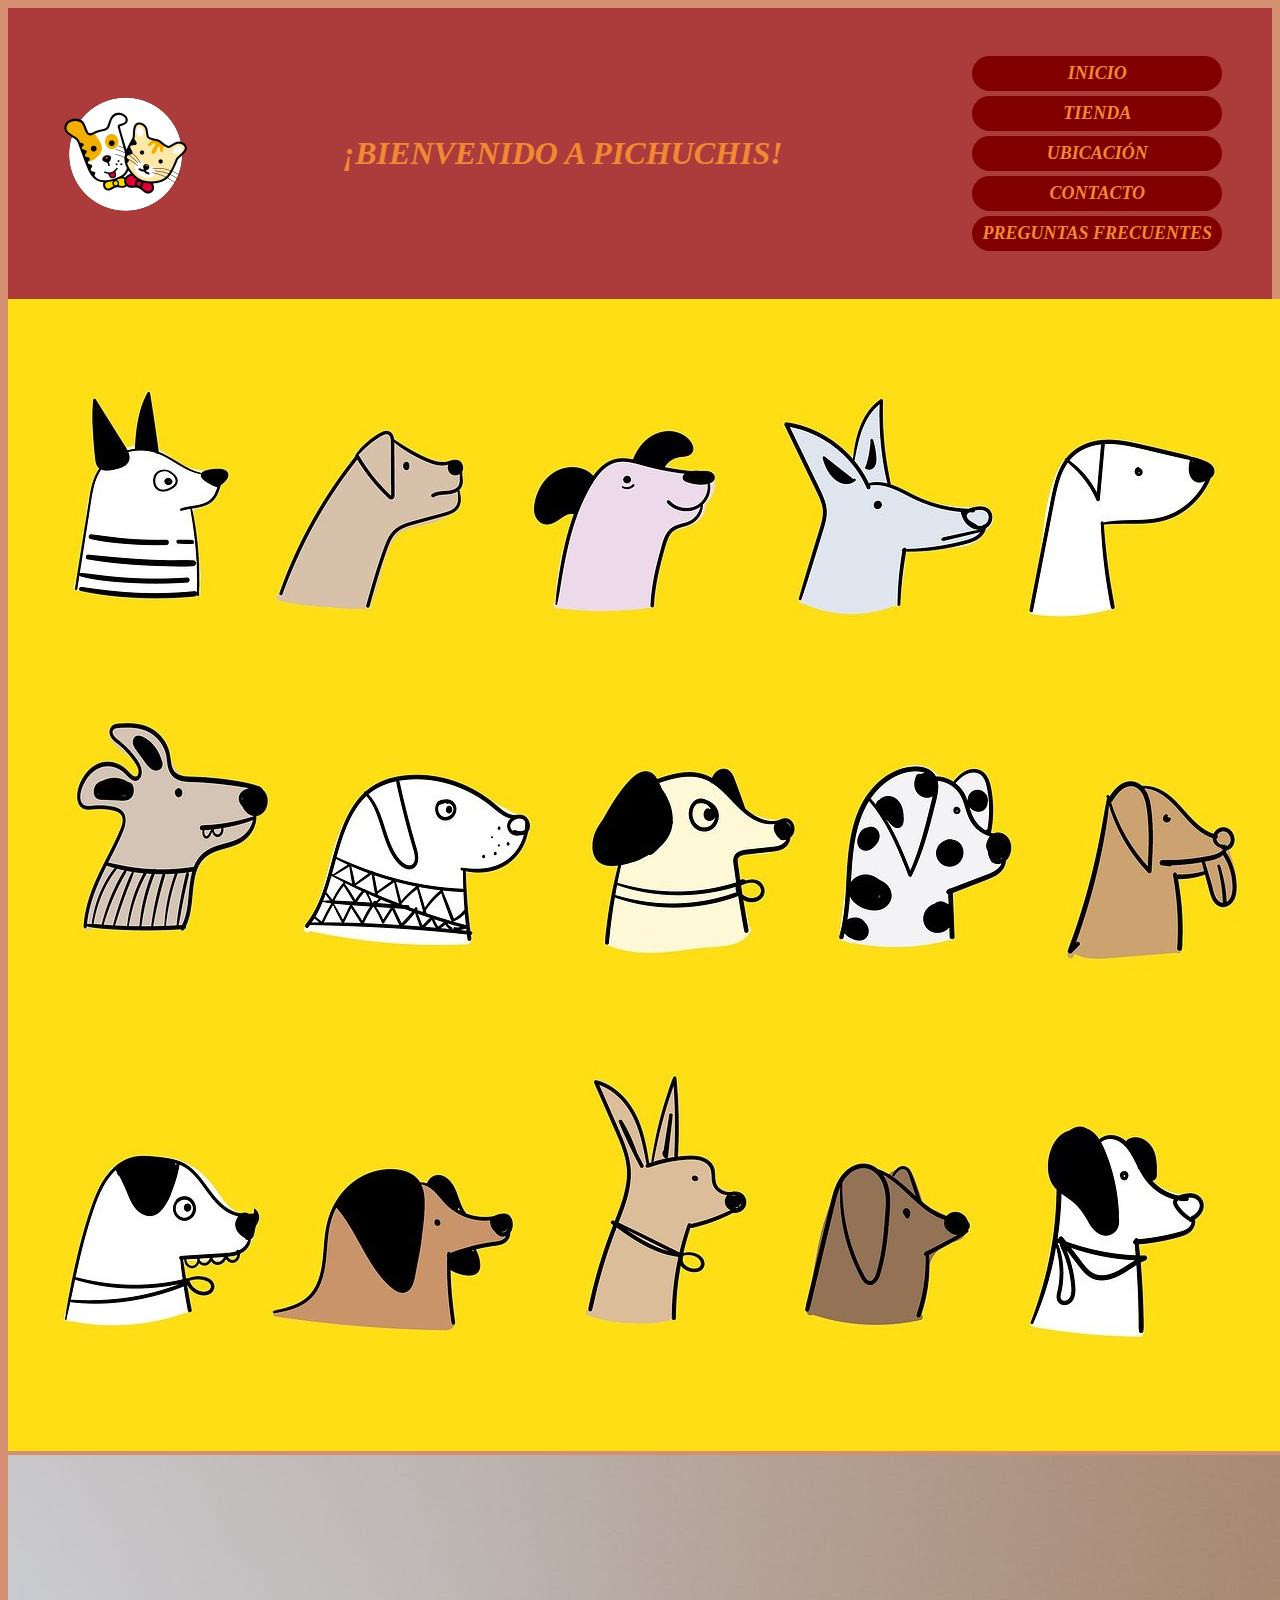
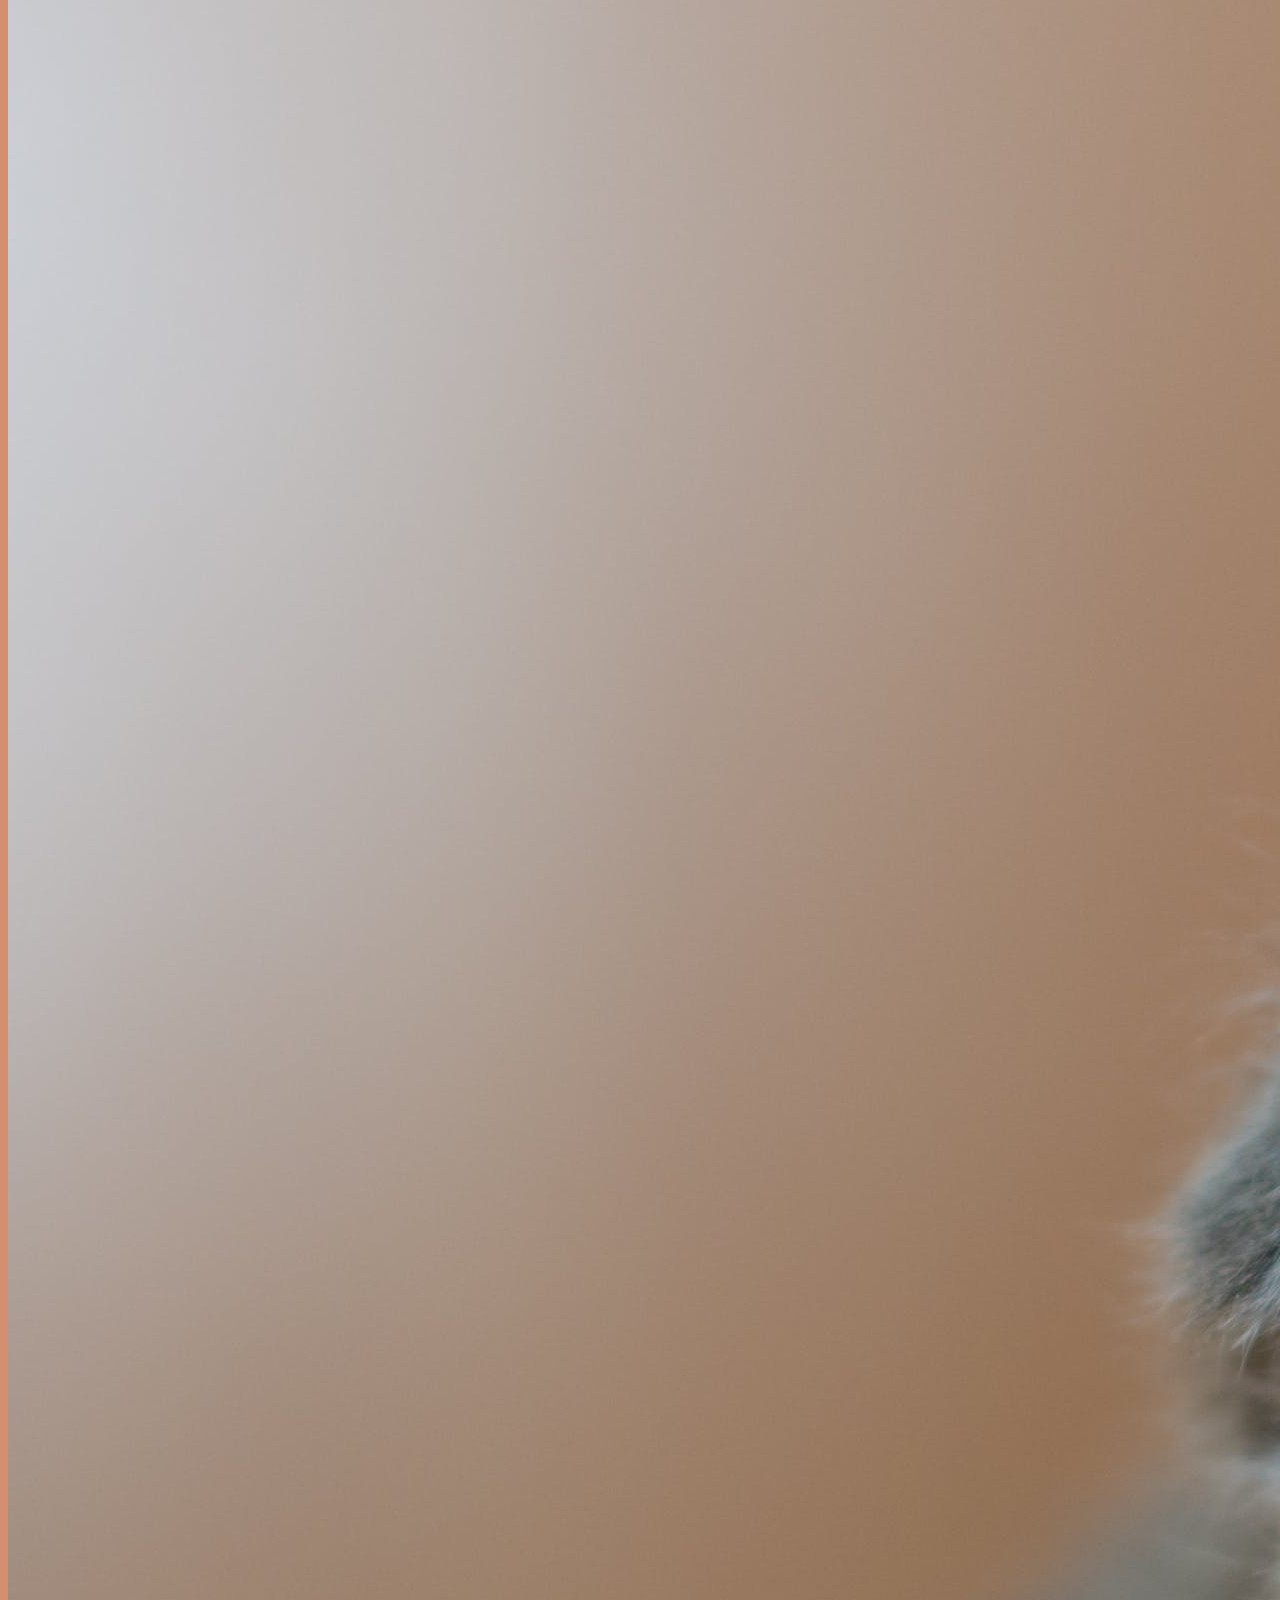
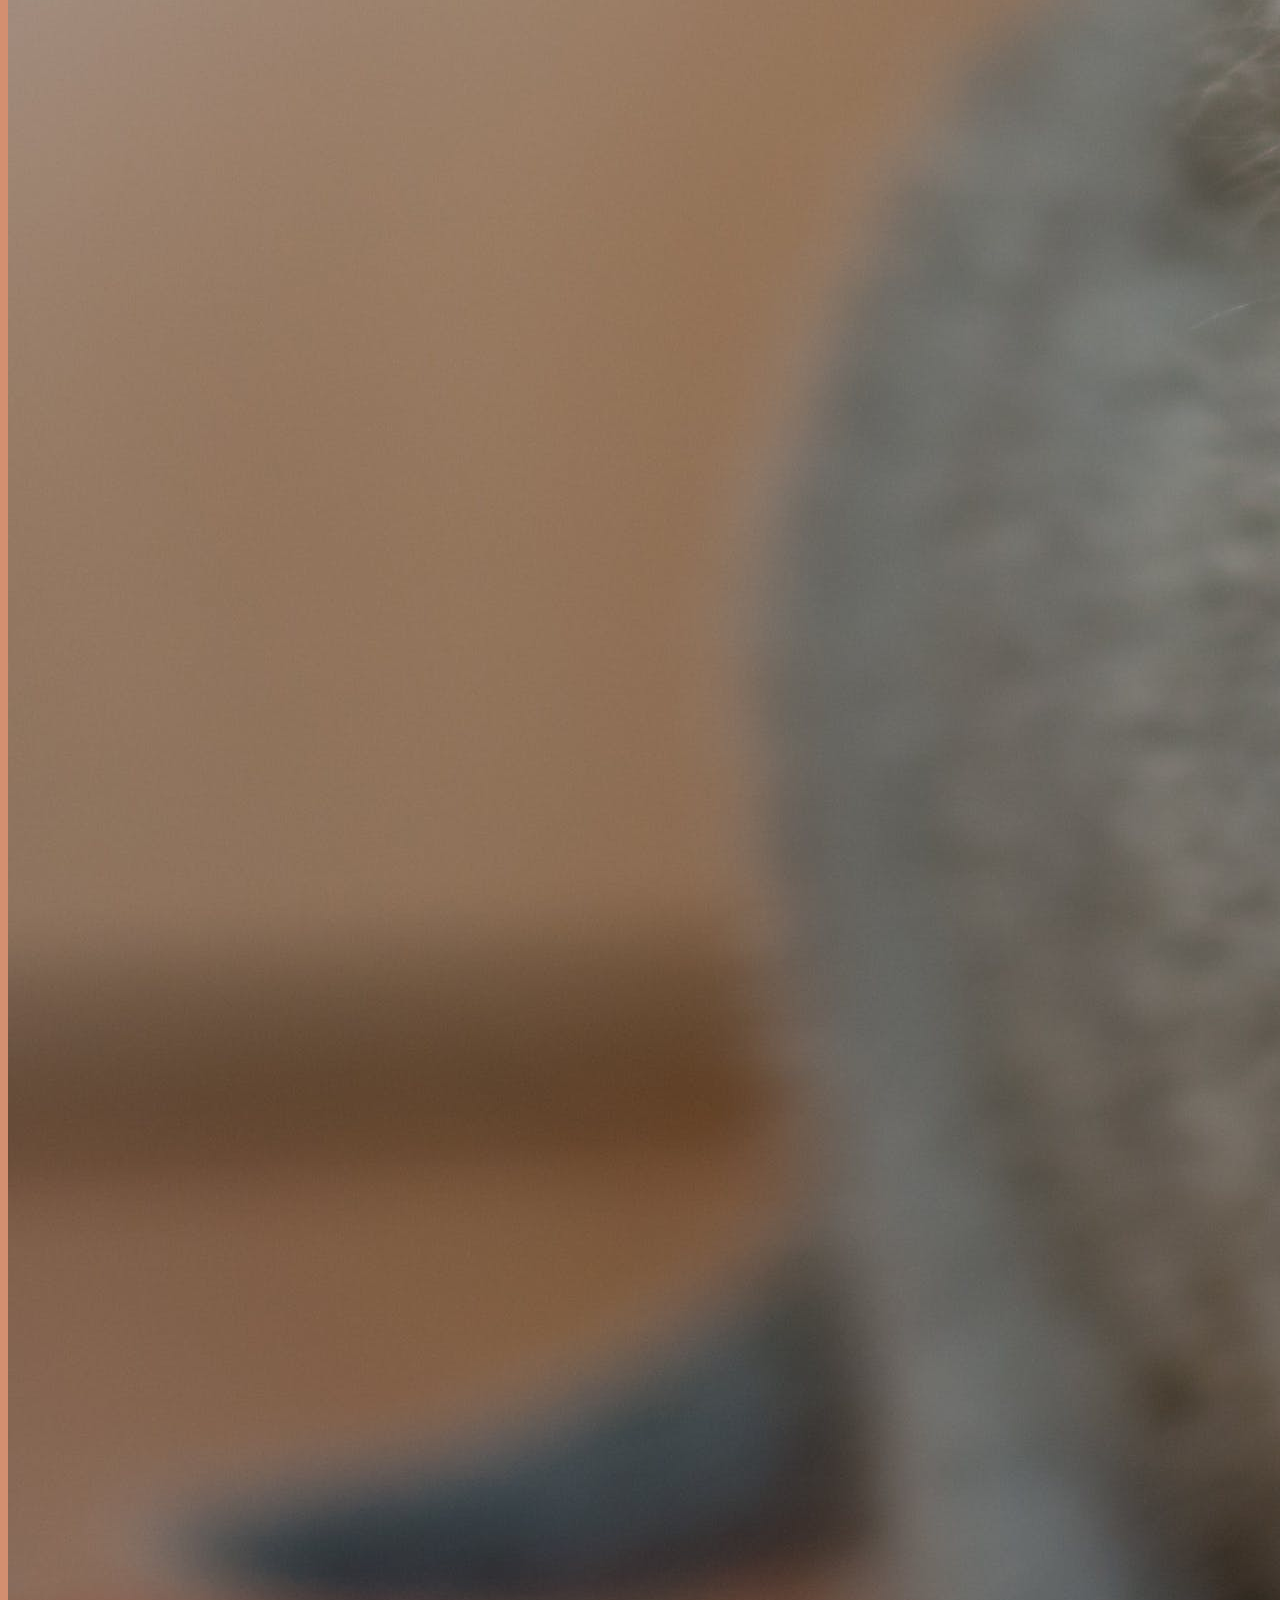
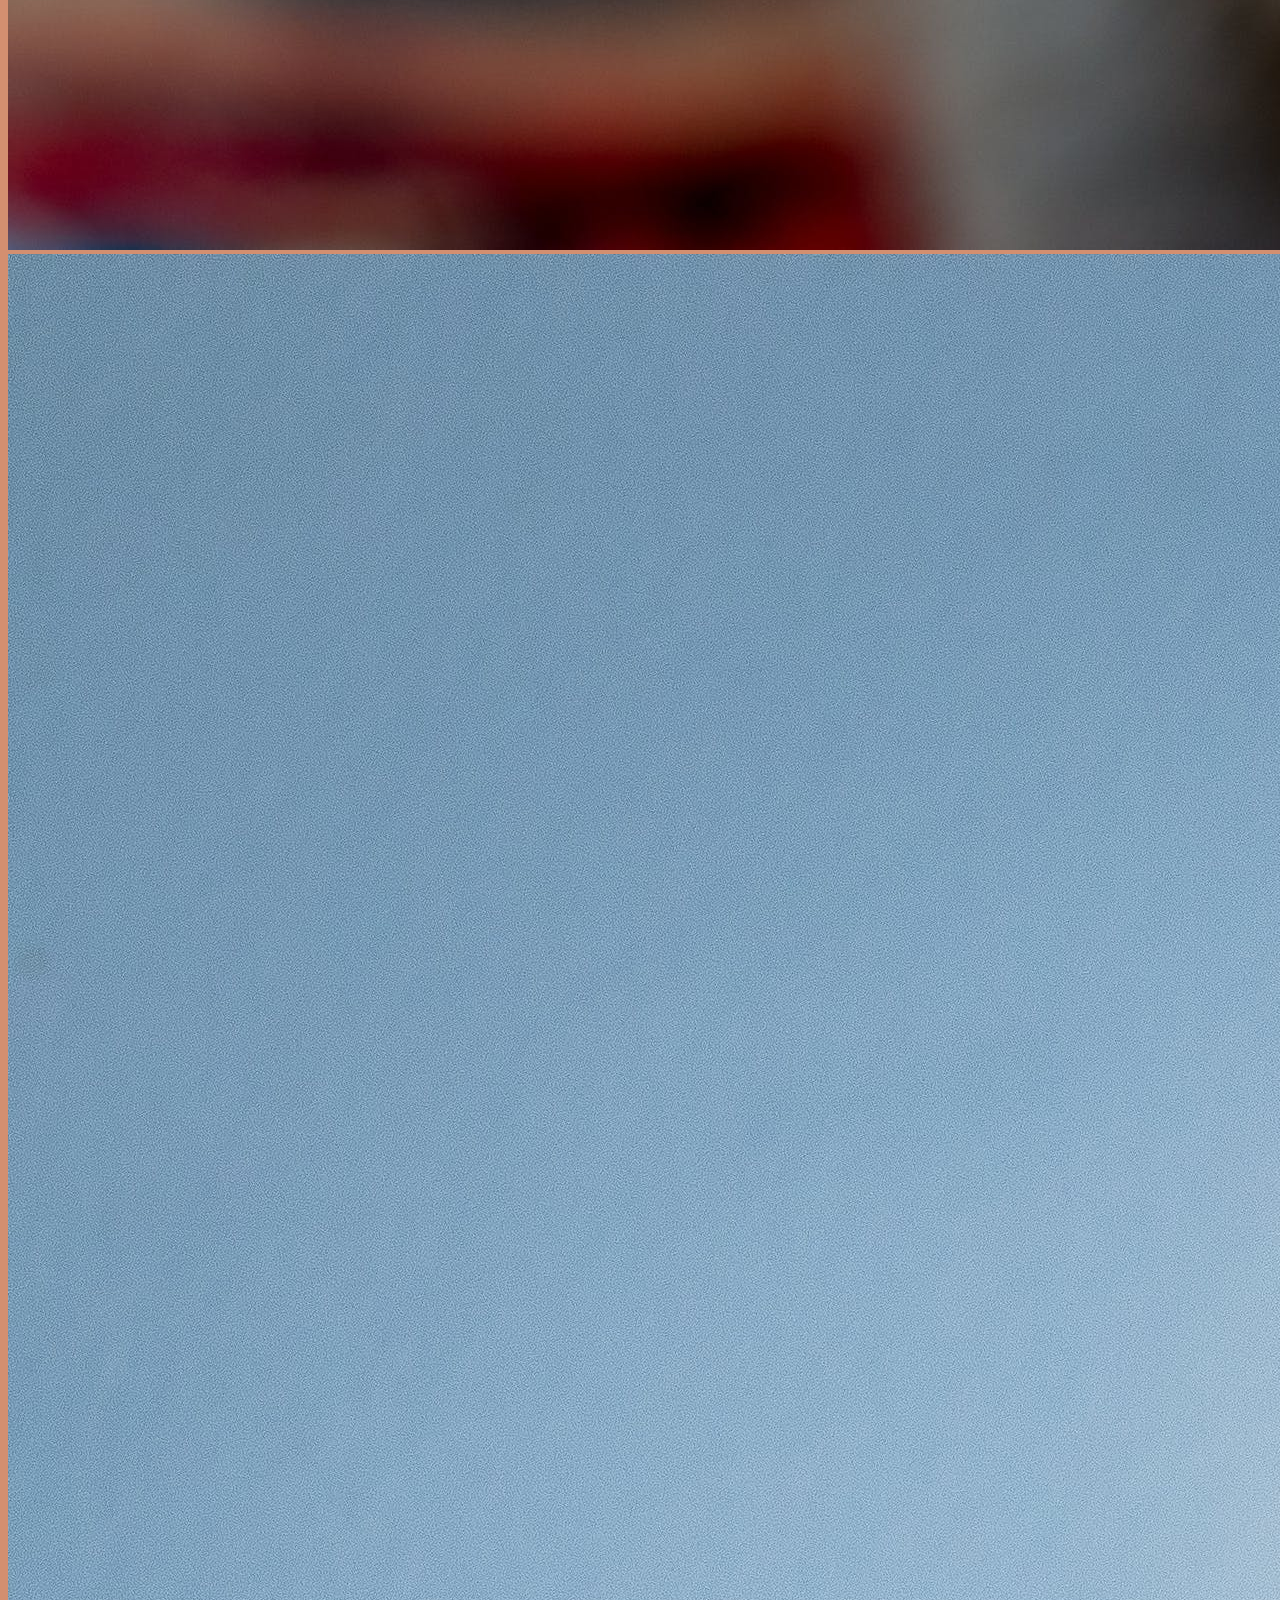
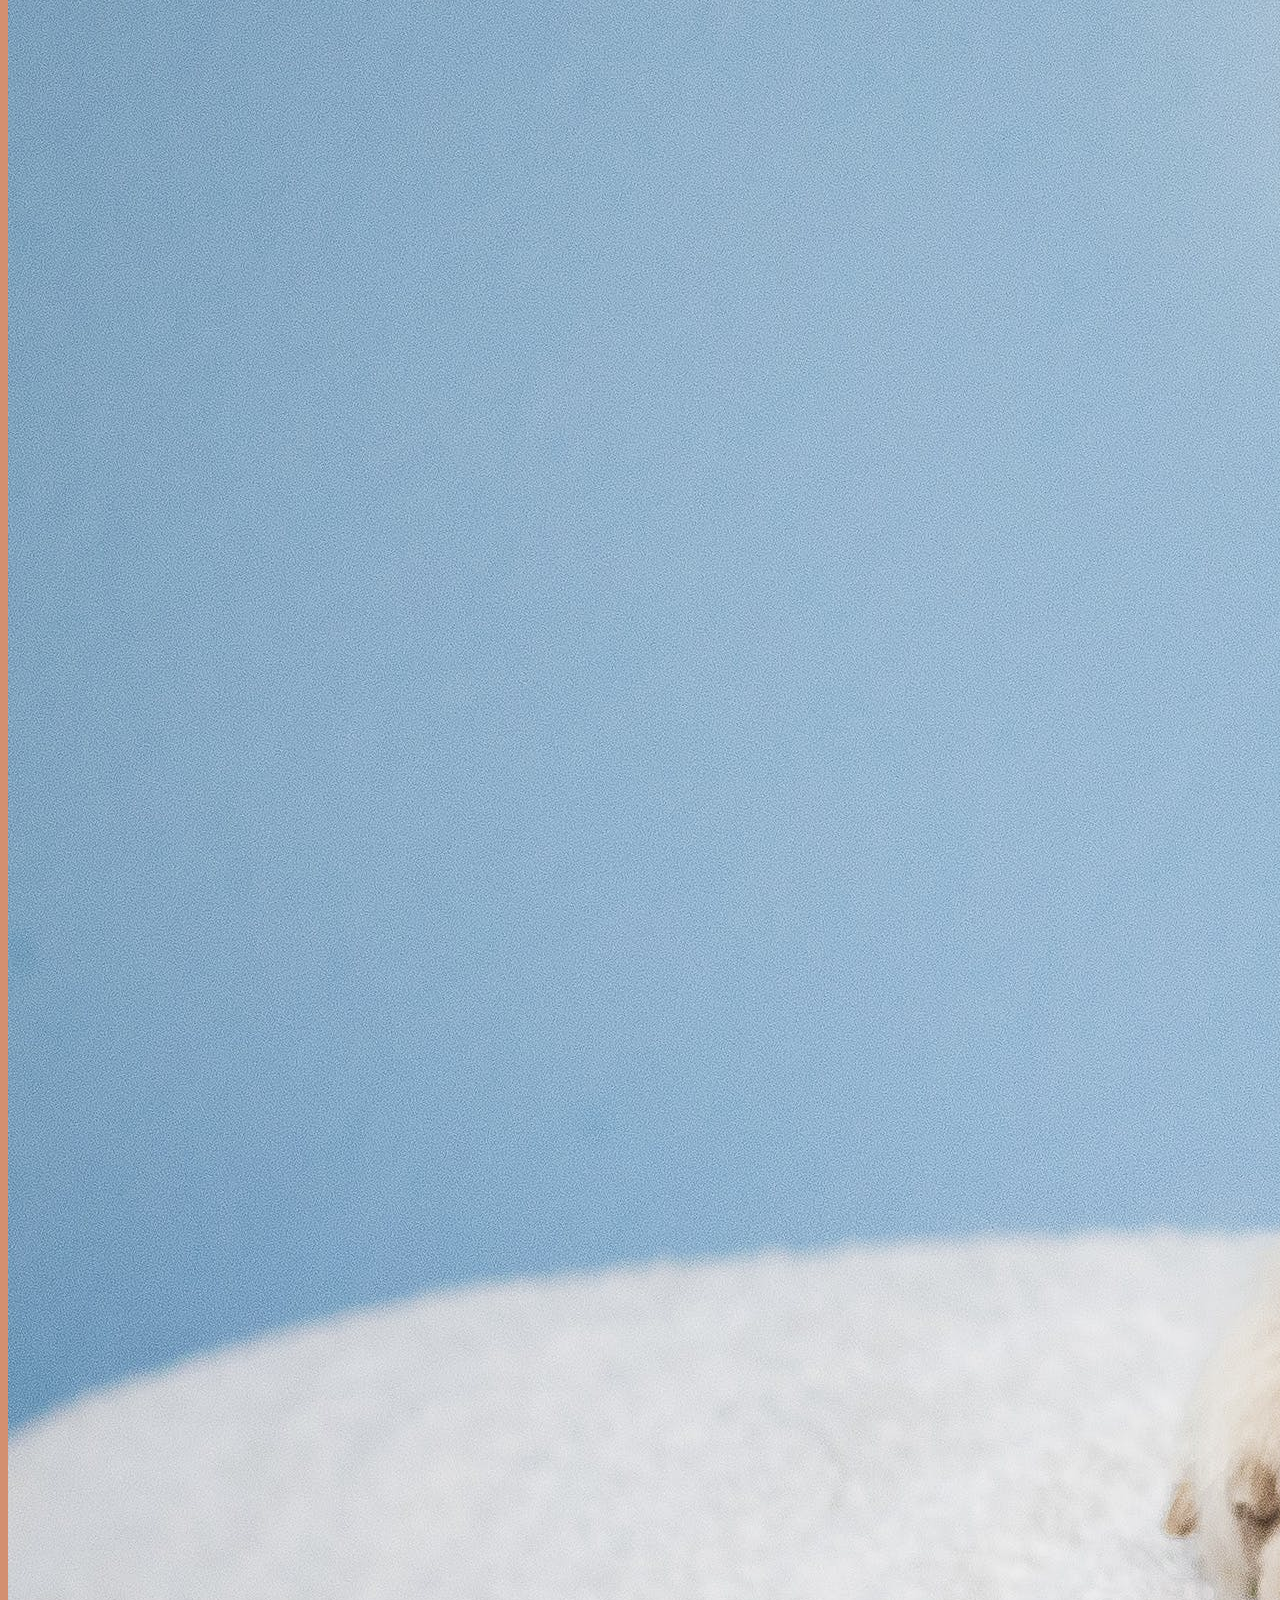
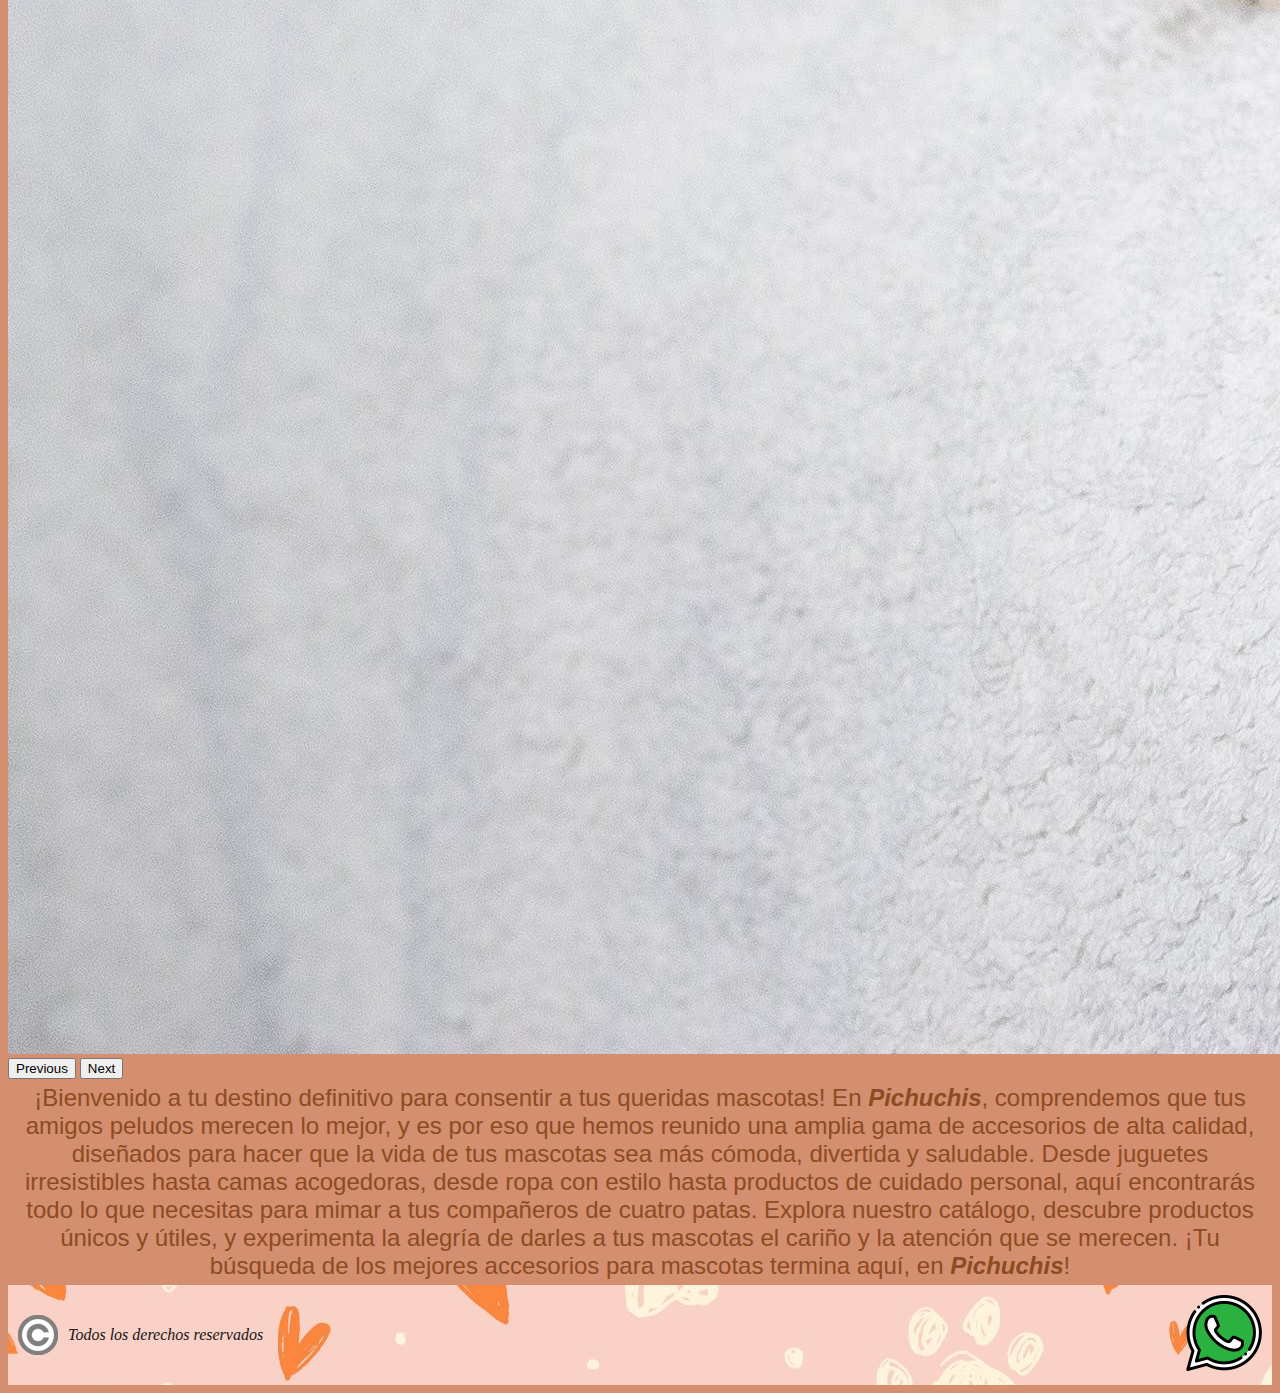
<file: index.html>
<!DOCTYPE html>
<html lang="es">
<head>
    <meta charset="UTF-8">
    <meta name="viewport" content="width=device-width, initial-scale=1.0">
    <title>INICIO</title>
    <!-- Bootstrap -->
    <link href="https://cdn.jsdelivr.net/npm/bootstrap@5.3.2/dist/css/bootstrap.min.css" rel="stylesheet" integrity="sha384-T3c6CoIi6uLrA9TneNEoa7RxnatzjcDSCmG1MXxSR1GAsXEV/Dwwykc2MPK8M2HN" crossorigin="anonymous">
    <!-- CSS -->
    <link rel="stylesheet" href="css/style.css">
    <!-- Ícono de la página -->
    <link rel="icon" type="image/x-icon" href="./img/huellita icono.png">
</head>
<body>
    <header>
        <a href="index.html"><img class="logo" src="img/LOGO.png" alt="Logo del sitio"></a>

        <h1><i><strong>¡BIENVENIDO A PICHUCHIS!</strong></i></h1>

        <nav> 
            <!-- Links de navegación -->
            <ul class="navLink">
                <li><a href="index.html" class="boton">INICIO</a></li>
                <li><a href="./html/tienda.html" class="boton">TIENDA</a></li>
                <li><a href="./html/ubicacion.html" class="boton">UBICACIÓN</a></li>
                <li><a href="./html/contacto.html" class="boton">CONTACTO</a></li>
                <li><a href="./html/preguntas.html" class="boton">PREGUNTAS FRECUENTES</a></li>
            </ul>
        </nav>
    </header>
    <main>
        <!-- CARROUSEL -->
        <div id="carouselExampleAutoplaying" class="carousel slide" data-bs-ride="carousel">
            <div class="carousel-inner">
              <div class="carousel-item active">
                <img src="./img/MASCOTAS.jpg" class="d-block w-100" alt="Dibujitos de mascotas">
              </div>
              <div class="carousel-item">
                <img src="./img/gatito chikito.jpg" class="d-block w-100" alt="Gatito">
              </div>
              <div class="carousel-item">
                <img src="./img/perro fachero.jpg" class="d-block w-100" alt="Perro con lentes">
              </div>
            </div>
            <button class="carousel-control-prev" type="button" data-bs-target="#carouselExampleAutoplaying" data-bs-slide="prev">
              <span class="carousel-control-prev-icon" aria-hidden="true"></span>
              <span class="visually-hidden">Previous</span>
            </button>
            <button class="carousel-control-next" type="button" data-bs-target="#carouselExampleAutoplaying" data-bs-slide="next">
              <span class="carousel-control-next-icon" aria-hidden="true"></span>
              <span class="visually-hidden">Next</span>
            </button>
          </div>
          
        <p class="textoIndex">¡Bienvenido a tu destino definitivo para consentir a tus queridas mascotas! En <i><strong>Pichuchis</strong></i>, comprendemos que tus amigos peludos merecen lo mejor, y es por eso que hemos reunido una amplia gama de accesorios de alta calidad, diseñados para hacer que la vida de tus mascotas sea más cómoda, divertida y saludable. Desde juguetes irresistibles hasta camas acogedoras, desde ropa con estilo hasta productos de cuidado personal, aquí encontrarás todo lo que necesitas para mimar a tus compañeros de cuatro patas. Explora nuestro catálogo, descubre productos únicos y útiles, y experimenta la alegría de darles a tus mascotas el cariño y la atención que se merecen. ¡Tu búsqueda de los mejores accesorios para mascotas termina aquí, en <i><strong>Pichuchis</strong></i>!</p>

    </main>

    <footer>

        <div class="copyright">
            <img src="./img/Copyright Logo.png" alt="Copyright">
            <p>Todos los derechos reservados</p>
        </div>
        <div class="whatsapp">
            <img src="./img/Whatsapp.png" alt="Whatsapp">
        </div>
    </footer>
    <!-- Bootstrap -->
    <script src="https://cdn.jsdelivr.net/npm/bootstrap@5.3.2/dist/js/bootstrap.bundle.min.js" integrity="sha384-C6RzsynM9kWDrMNeT87bh95OGNyZPhcTNXj1NW7RuBCsyN/o0jlpcV8Qyq46cDfL" crossorigin="anonymous"></script>
</body>
</html>
</file>
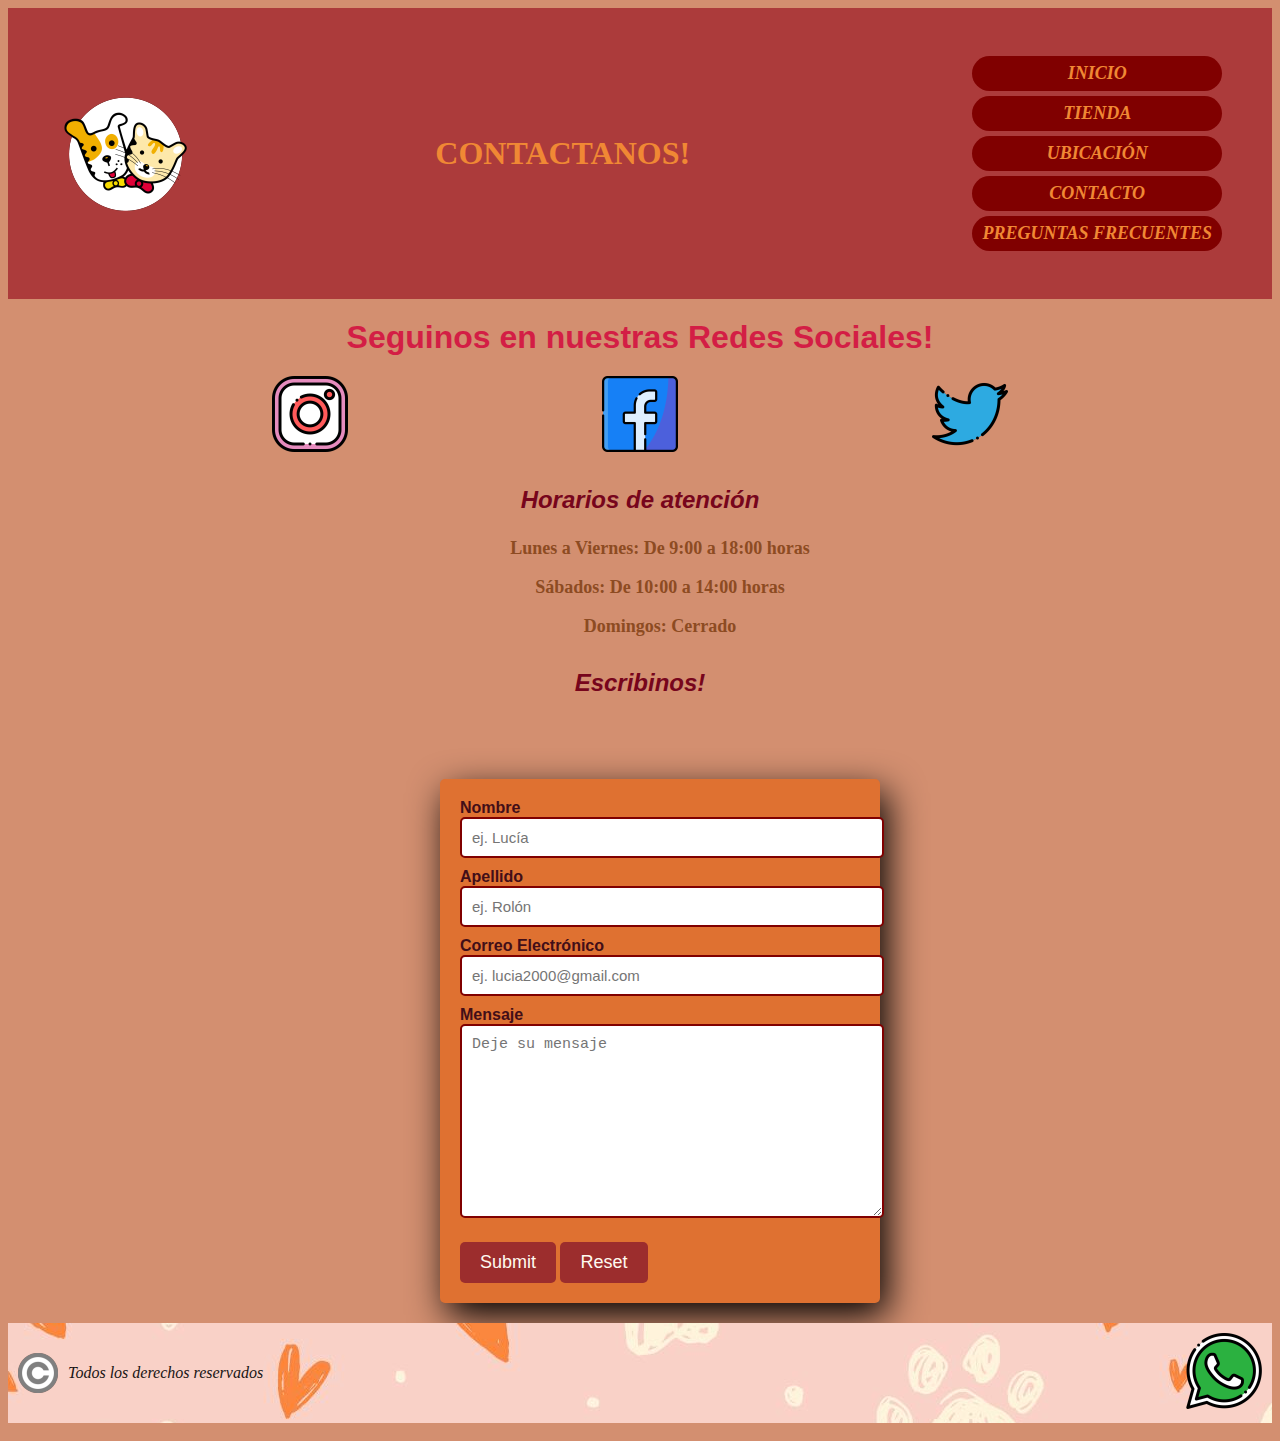
<file: html/contacto.html>
<!DOCTYPE html>
<html lang="es">
<head>
    <meta charset="UTF-8">
    <meta name="viewport" content="width=device-width, initial-scale=1.0">
    <title>CONTACTO</title>
    <!-- Bootstrap -->
    <link href="https://cdn.jsdelivr.net/npm/bootstrap@5.3.2/dist/css/bootstrap.min.css" rel="stylesheet" integrity="sha384-T3c6CoIi6uLrA9TneNEoa7RxnatzjcDSCmG1MXxSR1GAsXEV/Dwwykc2MPK8M2HN" crossorigin="anonymous">
    <!-- CSS -->
    <link rel="stylesheet" href="../css/style.css">
    <!-- Ícono de la página -->
    <link rel="icon" type="image/x-icon" href="../img/huellita icono.png">
</head>
<body>

    <header>
        <a href="../index.html"><img class="logo" src="../img/LOGO.png" alt="Logo del sitio"></a>

        <h1>CONTACTANOS!</h1>

        <nav>
            <!-- Links de navegación -->
            <ul class="navLink">
                <li><a href="../index.html" class="boton">INICIO</a></li>                
                <li><a href="./tienda.html" class="boton">TIENDA</a></li>     
                <li><a href="./ubicacion.html" class="boton">UBICACIÓN</a></li>
                <li><a href="./contacto.html" class="boton">CONTACTO</a></li>
                <li><a href="./preguntas.html" class="boton">PREGUNTAS FRECUENTES</a></li>
            </ul>
        </nav>
    </header>

    <main>
        <h2>Seguinos en nuestras Redes Sociales!</h2>
        <div class="redes">
            <img src="../img/Instagram.png" alt="Instagram">
            <img src="../img/Facebook.png" alt="Facebook">
            <img src="../img/Twitter.png" alt="Twitter">
        </div>

        <h3>Horarios de atención</h3>
            <ul>Lunes a Viernes: De 9:00 a 18:00 horas</ul>
            <ul>Sábados: De 10:00 a 14:00 horas</ul>
            <ul>Domingos: Cerrado</ul>

        <h4>Escribinos!</h4>
        <!-- FORMULARIO -->
        <section>
            <div class="containerForm">
                <form class="container-fluid">

                    <label for="nombre">Nombre</label>
                    <input type="text" placeholder="ej. Lucía" id="nombre">

                    <label for="apellido">Apellido</label>
                    <input type="text" placeholder="ej. Rolón" id="apellido">

                    <label for="correoElectronico">Correo Electrónico</label>
                    <input type="text" placeholder="ej. lucia2000@gmail.com" id="correoElectronico">

                    <label for="mensaje">Mensaje</label>
                    <textarea placeholder="Deje su mensaje" id="mensaje" cols="30" rows="10"></textarea>

                    <input class="btnformulario" type="submit">
                    <input class="btnformulario" type="reset">
                </form>
            </div>
        </section>
    </main>
    <footer>
        <div class="copyright">
            <img src="../img/Copyright Logo.png" alt="Copyright">
            <p>Todos los derechos reservados</p> 
        </div> 
        <div class="whatsapp">
            <img src="../img/Whatsapp.png" alt="Whatsapp">  
        </div>
    </footer>
    <!-- Bootstrap -->
    <script src="https://cdn.jsdelivr.net/npm/bootstrap@5.3.2/dist/js/bootstrap.bundle.min.js" integrity="sha384-C6RzsynM9kWDrMNeT87bh95OGNyZPhcTNXj1NW7RuBCsyN/o0jlpcV8Qyq46cDfL" crossorigin="anonymous"></script>
</body>

</html>
</file>
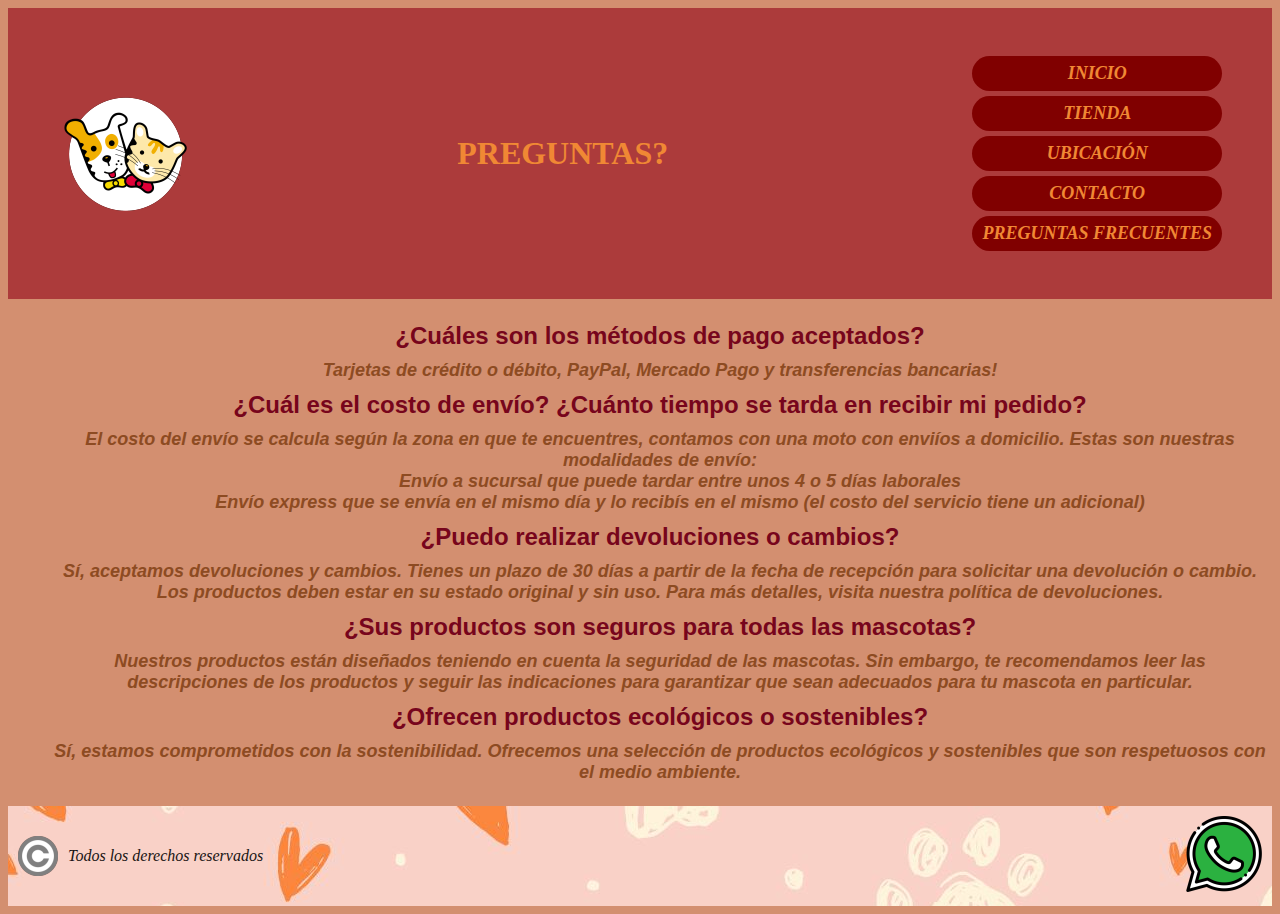
<file: html/preguntas.html>
<!DOCTYPE html>
<html lang="es">

<head>
    <meta charset="UTF-8">
    <meta name="viewport" content="width=device-width, initial-scale=1.0">
    <title>PREGUNTAS FRECUENTES</title>
    <!-- CSS -->
    <link rel="stylesheet" href="../css/style.css">
    <!-- Ícono de la página -->
    <link rel="icon" type="image/x-icon" href="../img/huellita icono.png">
</head>

<body>

    <header>
        <a href="../index.html"><img class="logo" src="../img/LOGO.png" alt="Logo del sitio"></a>

        <h1>PREGUNTAS?</h1>

        <nav>
            <!-- Links de navegación -->
            <ul class="navLink">
                <li><a href="../index.html" class="boton">INICIO</a></li>
                <li><a href="./tienda.html" class="boton">TIENDA</a></li>
                <li><a href="./ubicacion.html" class="boton">UBICACIÓN</a></li>
                <li><a href="./contacto.html" class="boton">CONTACTO</a></li>
                <li><a href="./preguntas.html" class="boton">PREGUNTAS FRECUENTES</a></li>
            </ul>
        </nav>
    </header>

    <main>
        <ul>
            <li class="preguntas">
                ¿Cuáles son los métodos de pago aceptados?
            </li>
            <li class="respuestas">
                Tarjetas de crédito o débito, PayPal, Mercado Pago y transferencias bancarias!
            </li>

            <li class="preguntas">
                ¿Cuál es el costo de envío? ¿Cuánto tiempo se tarda en recibir mi pedido?
            </li>
            <li class="respuestas">
                El costo del envío se calcula según la zona en que te encuentres, contamos con una moto con enviíos a domicilio.
                Estas son nuestras modalidades de envío:
                <ul>Envío a sucursal que puede tardar entre unos 4 o 5 días laborales</ul>
                <ul>Envío <strong>express</strong> que se envía en el mismo día y lo recibís en el mismo (el costo del servicio tiene un adicional)</ul>
            </li>

            <li class="preguntas">
                ¿Puedo realizar devoluciones o cambios?
            </li>
            <li class="respuestas">
                Sí, aceptamos devoluciones y cambios. Tienes un plazo de 30 días a partir de la fecha de recepción para solicitar una devolución o cambio. Los productos deben estar en su estado original y sin uso. Para más detalles, visita nuestra política de devoluciones.
            </li>
            
            <li class="preguntas">
                ¿Sus productos son seguros para todas las mascotas?
            </li>
            <li class="respuestas">
                Nuestros productos están diseñados teniendo en cuenta la seguridad de las mascotas. Sin embargo, te recomendamos leer las descripciones de los productos y seguir las indicaciones para garantizar que sean adecuados para tu mascota en particular.
            </li>

            <li class="preguntas">
                ¿Ofrecen productos ecológicos o sostenibles?
            </li>
            <li class="respuestas">
                Sí, estamos comprometidos con la sostenibilidad. Ofrecemos una selección de productos ecológicos y sostenibles que son respetuosos con el medio ambiente.
            </li>
        </ul>
    </main>

    <footer>
        <div class="copyright">
            <img src="../img/Copyright Logo.png" alt="Copyright">
            <p>Todos los derechos reservados</p>
        </div>
        <div class="whatsapp">
            <img src="../img/Whatsapp.png" alt="Whatsapp">
        </div>
    </footer>
</body>

</html>
</file>
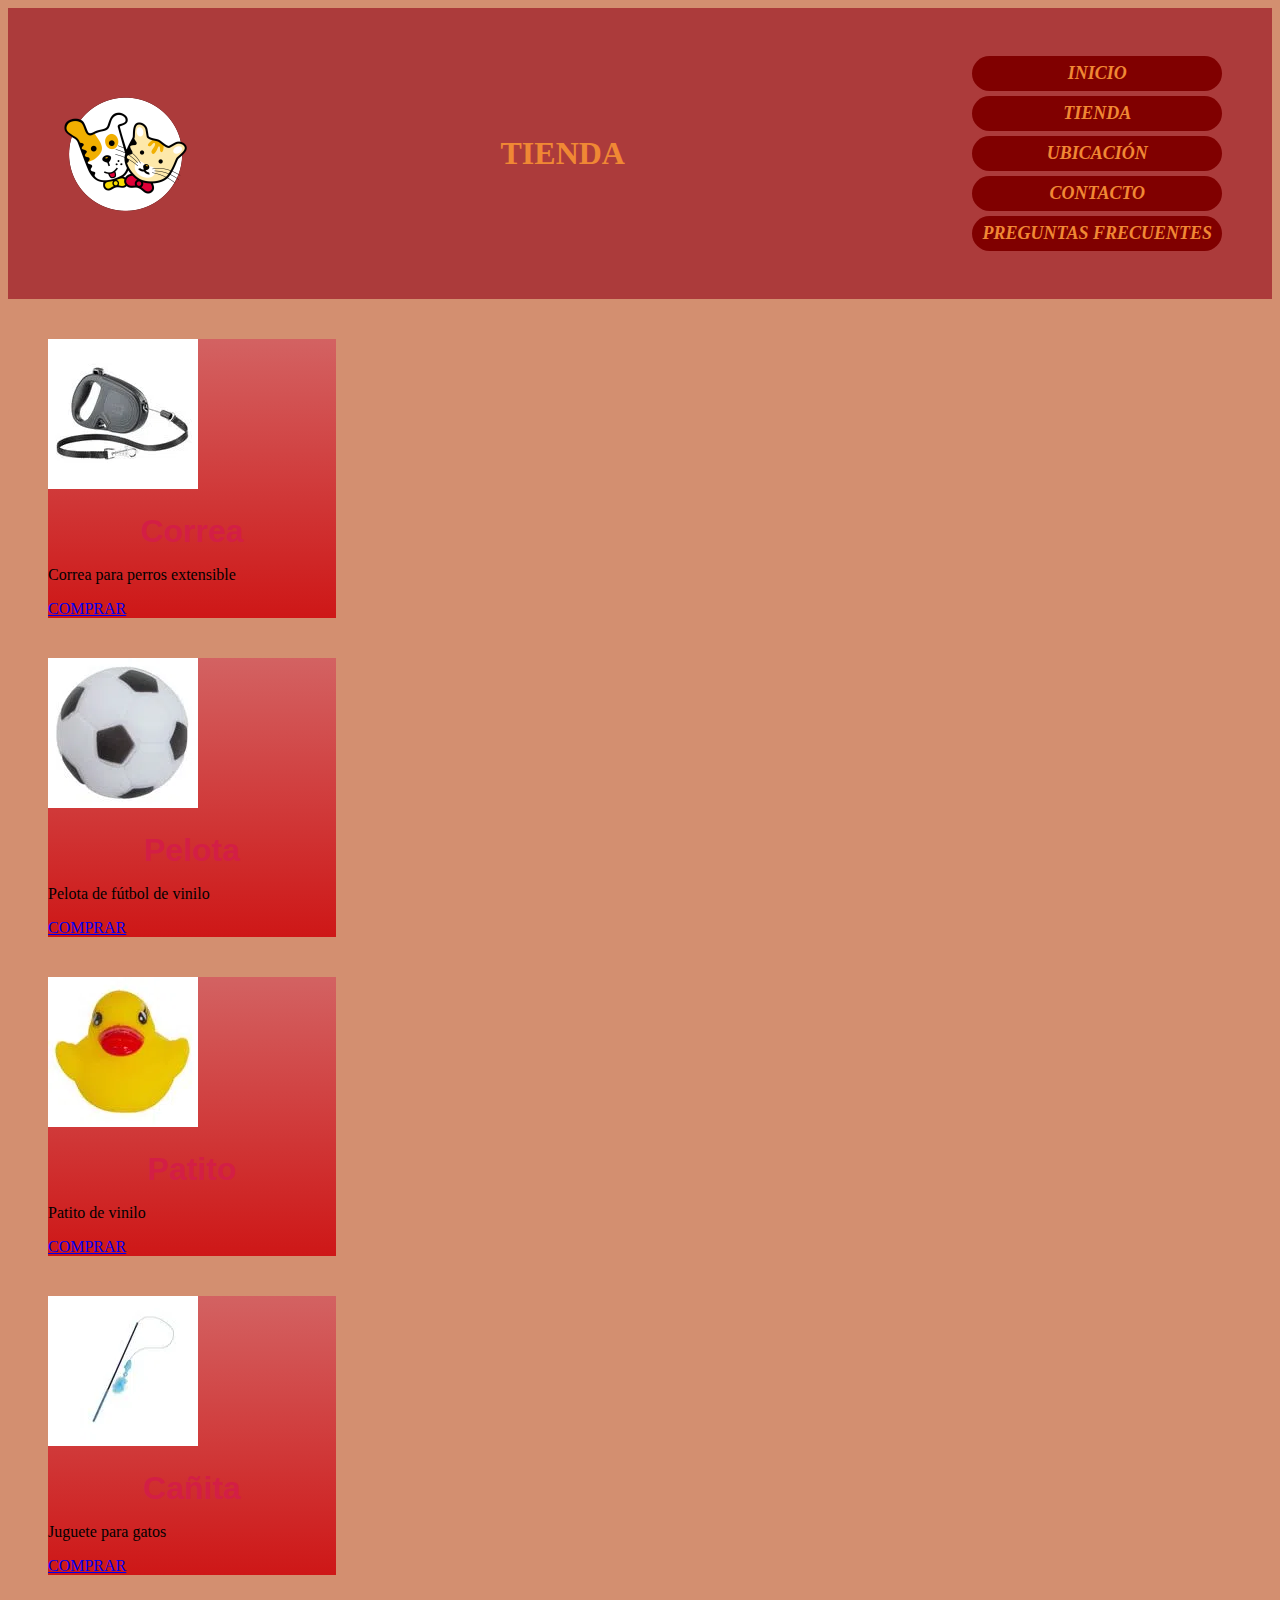
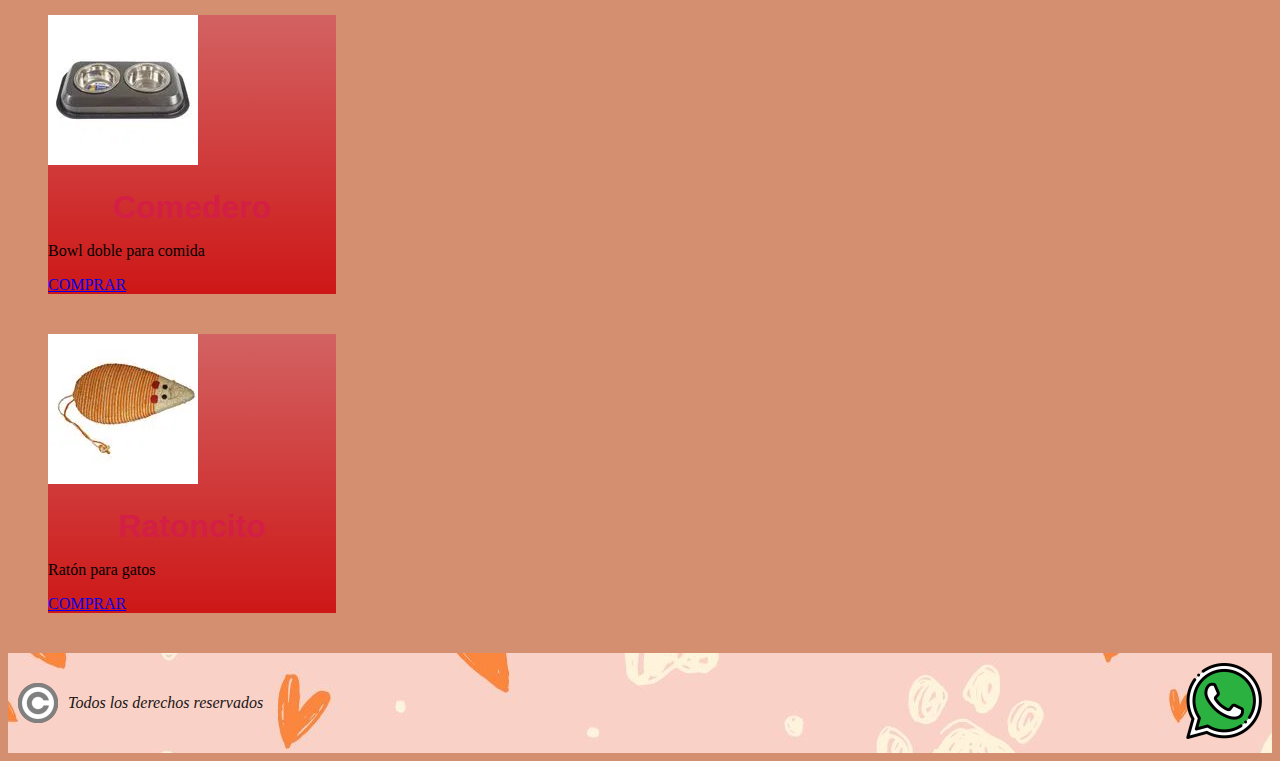
<file: html/tienda.html>
<!DOCTYPE html>
<html lang="es">
<head>
    <meta charset="UTF-8">
    <meta name="viewport" content="width=device-width, initial-scale=1.0">
    <title>TIENDA</title>
    <!-- Bootstrap -->
    <link href="https://cdn.jsdelivr.net/npm/bootstrap@5.3.2/dist/css/bootstrap.min.css" rel="stylesheet" integrity="sha384-T3c6CoIi6uLrA9TneNEoa7RxnatzjcDSCmG1MXxSR1GAsXEV/Dwwykc2MPK8M2HN" crossorigin="anonymous">
    <!-- CSS -->
    <link rel="stylesheet" href="../css/style.css">
    <!-- Ícono de la página -->
    <link rel="icon" type="image/x-icon" href="../img/huellita icono.png">
</head>
<body>

    <header>
        <a href="../index.html"><img class="logo" src="../img/LOGO.png" alt="Logo del sitio"></a>

        <h1>TIENDA</h1>

        <nav>
            <!-- Links de navegación -->
            <ul class="navLink">
                <li><a href="../index.html" class="boton">INICIO</a></li>                
                <li><a href="./tienda.html" class="boton">TIENDA</a></li>     
                <li><a href="./ubicacion.html" class="boton">UBICACIÓN</a></li>
                <li><a href="./contacto.html" class="boton">CONTACTO</a></li>
                <li><a href="./preguntas.html" class="boton">PREGUNTAS FRECUENTES</a></li>
            </ul>
        </nav>
    </header>

    <main>
        <!-- CARDS -->
        <div class="row">
            <div class="container text-center">
                <div class="row justify-content-center">
                    <div class="col-xl-4 col-md-6 col-sm-12">
                        <div class="card text-bg-danger mb-3 card border-danger mb-3" style="width: 18rem;">
                            <img src="../img/correa.webp" class="card-img-top" alt="Accesorio">
                            <div class="card-body">
                              <h2 class="card-title">Correa</h2>
                              <p class="card-text">Correa para perros extensible</p>
                              <a href="carrito" class="btn btn-primary">COMPRAR</a>
                            </div>
                          </div>
                    </div>
                    <div class="col-xl-4 col-md-6 col-sm-12">
                        <div class="card text-bg-danger mb-3 card border-danger mb-3" style="width: 18rem;">
                            <img src="../img/pelota.webp" class="card-img-top" alt="Accesorio">
                            <div class="card-body">
                                <h2 class="card-title">Pelota</h2>
                                <p class="card-text">Pelota de fútbol de vinilo</p>
                                <a href="carrito" class="btn btn-primary">COMPRAR</a>
                            </div>
                          </div>
                    </div>
                    <div class="col-xl-4 col-md-6 col-sm-12">
                        <div class="card text-bg-danger mb-3 card border-danger mb-3" style="width: 18rem;">
                            <img src="../img/patito.webp" class="card-img-top" alt="Accesorio">
                            <div class="card-body">
                                <h2 class="card-title">Patito</h2>
                                <p class="card-text">Patito de vinilo</p>
                                <a href="carrito" class="btn btn-primary">COMPRAR</a>
                            </div>
                        </div>
                    </div>
                    <div class="col-xl-4 col-md-6 col-sm-12">
                        <div class="card text-bg-danger mb-3 card border-danger mb-3" style="width: 18rem;">
                            <img src="../img/jueguete gatos.webp" class="card-img-top" alt="Accesorio">
                            <div class="card-body">
                                <h2 class="card-title">Cañita</h2>
                                <p class="card-text">Juguete para gatos</p>
                                <a href="carrito" class="btn btn-primary">COMPRAR</a>
                            </div>
                        </div>
                    </div>
                    <div class="col-xl-4 col-md-6 col-sm-12">
                        <div class="card text-bg-danger mb-3 card border-danger mb-3" style="width: 18rem;">
                            <img src="../img/comedero.webp" class="card-img-top" alt="Accesorio">
                            <div class="card-body">
                                <h2 class="card-title">Comedero</h2>
                                <p class="card-text">Bowl doble para comida</p>
                                <a href="carrito" class="btn btn-primary">COMPRAR</a>
                            </div>
                        </div>
                    </div>
                    <div class="col-xl-4 col-md-6 col-sm-12">
                         <div class="card text-bg-danger mb-3 card border-danger mb-3" style="width: 18rem;">
                            <img src="../img/juguete raton.webp" class="card-img-top" alt="Accesorio">
                            <div class="card-body">
                                <h2 class="card-title">Ratoncito</h2>
                                <p class="card-text">Ratón para gatos</p>
                                <a href="carrito" class="btn btn-primary">COMPRAR</a>
                            </div>
                        </div>
                    </div>
                </div>
            </div>
        </div>
    
    </main>
    <footer>
        <div class="copyright">
            <img src="../img/Copyright Logo.png" alt="Copyright">
            <p>Todos los derechos reservados</p> 
        </div>
        <div class="whatsapp">
            <img src="../img/Whatsapp.png" alt="Whatsapp"> 
        </div>
    </footer>
    <!-- Bootstrap -->
    <script src="https://cdn.jsdelivr.net/npm/bootstrap@5.3.2/dist/js/bootstrap.bundle.min.js" integrity="sha384-C6RzsynM9kWDrMNeT87bh95OGNyZPhcTNXj1NW7RuBCsyN/o0jlpcV8Qyq46cDfL" crossorigin="anonymous"></script>
</body>
</html>
</file>
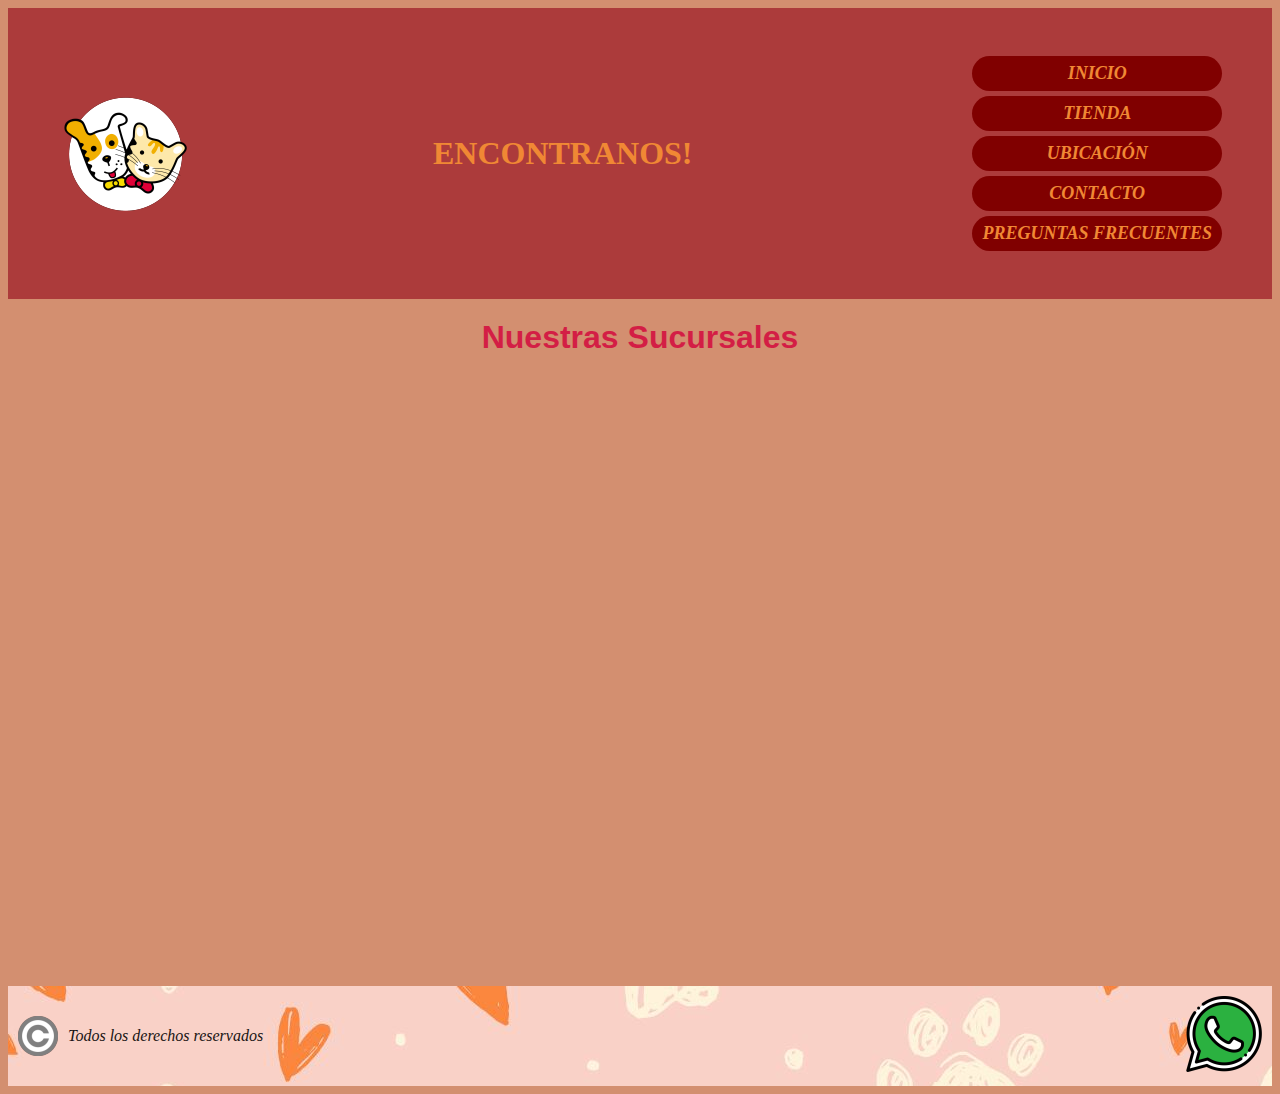
<file: html/ubicacion.html>
<!DOCTYPE html>
<html lang="es">
<head>
    <meta charset="UTF-8">
    <meta name="viewport" content="width=device-width, initial-scale=1.0">
    <title>UBICACIÓN</title>
    <!-- CSS -->
    <link rel="stylesheet" href="../css/style.css">
    <!-- Ícono de la página -->
    <link rel="icon" type="image/x-icon" href="../img/huellita icono.png">
</head>
<body>

    <header>
        <a href="../index.html"><img class="logo" src="../img/LOGO.png" alt="Logo del sitio"></a>

        <h1>ENCONTRANOS!</h1>

        <nav>
            <!-- Links de navegación -->
            <ul class="navLink">
                <li><a href="../index.html" class="boton">INICIO</a></li>                
                <li><a href="./tienda.html" class="boton">TIENDA</a></li>     
                <li><a href="./ubicacion.html" class="boton">UBICACIÓN</a></li>
                <li><a href="./contacto.html" class="boton">CONTACTO</a></li>
                <li><a href="./preguntas.html" class="boton">PREGUNTAS FRECUENTES</a></li>
            </ul>
        </nav>
    </header>
    <main>
        <h2>Nuestras Sucursales</h2>

        <!-- Mapa -->
        <div class="mapa">
            <iframe src="https://www.google.com/maps/embed?pb=!1m14!1m12!1m3!1d3686.379403663936!2d-58.51224674756728!3d-34.59933881001501!2m3!1f0!2f0!3f0!3m2!1i1024!2i768!4f13.1!5e0!3m2!1ses-419!2sar!4v1695951386346!5m2!1ses-419!2sar" width="800" height="600" style="border:0;" allowfullscreen="" loading="lazy" referrerpolicy="no-referrer-when-downgrade"></iframe>
        </div>
    </main>
    <footer>
        <div class="copyright">
            <img src="../img/Copyright Logo.png" alt="Copyright">
            <p>Todos los derechos reservados</p> 
        </div>
        <div class="whatsapp">
            <img src="../img/Whatsapp.png" alt="Whatsapp">   
        </div>
    </footer>
</body>
</html>
</file>
<file: css/style.css>
@charset "UTF-8";
body {
  background-color: rgb(211, 143, 112);
}

h2 {
  text-align: center;
  color: rgb(211, 30, 69);
  font-size: xx-large;
  font-family: "Segoe UI", Tahoma, Geneva, Verdana, sans-serif;
  margin-top: 20px;
  margin-bottom: 10px;
}

h3 {
  color: rgb(119, 5, 28);
  font-size: x-large;
  font-family: "Segoe UI", Tahoma, Geneva, Verdana, sans-serif;
  text-align: center;
  font-style: italic;
}

h4 {
  color: rgb(119, 5, 28);
  font-size: x-large;
  font-family: "Segoe UI", Tahoma, Geneva, Verdana, sans-serif;
  text-align: center;
  font-style: italic;
}

.textoIndex {
  color: rgb(141, 75, 34);
  text-align: center;
  font-size: x-large;
  font-family: "Trebuchet MS", "Lucida Sans Unicode", "Lucida Grande", "Lucida Sans", Arial, sans-serif;
  margin: 5px;
}

/* Estilos para preguntas */
ul, li {
  list-style-type: none;
  text-align: center;
  color: rgb(141, 75, 34);
  text-align: center;
  font-size: large;
  font-weight: bolder;
}

.preguntas {
  color: rgb(119, 5, 28);
  font-size: x-large;
  font-family: "Segoe UI", Tahoma, Geneva, Verdana, sans-serif;
  padding: 5px;
  font-weight: bold;
}

.respuestas {
  color: rgb(141, 75, 34);
  text-align: center;
  font-size: large;
  font-family: "Trebuchet MS", "Lucida Sans Unicode", "Lucida Grande", "Lucida Sans", Arial, sans-serif;
  padding: 5px;
  font-style: italic;
}

header {
  display: flex;
  align-items: center;
  justify-content: space-between;
  padding: 30px 50px;
  background-color: rgb(172, 59, 59);
}
header h1 {
  color: rgb(240, 136, 52);
  text-align: center;
  font-family: Cambria, Cochin, Georgia, Times, "Times New Roman", serif;
}
header a {
  text-decoration: none;
  color: rgb(240, 136, 52);
  font-family: Cambria, Cochin, Georgia, Times, "Times New Roman", serif;
  font-style: italic;
  display: flex;
  justify-content: center;
}
header li {
  /* elimino la viñeta de las listas */
  list-style-type: none;
}

.logo {
  cursor: pointer;
}

.boton {
  background-color: maroon;
  padding: 7px 10px;
  border-radius: 50px;
  margin-top: 5px;
}

footer {
  color: rgb(24, 20, 20);
  font-size: medium;
  font-style: italic;
  background-image: url(../img/FONDO\ HUELLITAS.png);
  display: flex;
  align-items: center;
  justify-content: space-between;
}

.copyright {
  display: flex;
  align-items: center;
  gap: 10px;
  padding: 10px;
}

.whatsapp {
  gap: 10px;
  padding: 10px;
  cursor: pointer;
}

.card {
  margin: 40px;
  width: 100%;
  background: linear-gradient(rgb(211, 98, 98), rgb(206, 23, 23));
}

.mapa {
  display: flex;
  padding: 10px;
  text-align: center;
  justify-content: center;
}

.redes {
  display: flex;
  padding: 10px;
  align-items: center;
  justify-content: space-evenly;
  cursor: pointer;
  margin-bottom: 20px;
}

form {
  width: 400px;
  background: rgb(223, 113, 49);
  padding: 20px;
  margin: auto;
  margin-top: 30px;
  border-radius: 5px;
  font-family: "Segoe UI", Tahoma, Geneva, Verdana, sans-serif;
  color: rgb(66, 14, 24);
  box-shadow: 7px 13px 37px black;
  font-weight: bold;
}

input[type=text],
[type=password],
[type=email],
[type=date],
textarea {
  width: 100%;
  padding: 10px;
  border: 2px solid maroon;
  border-radius: 5px;
  font-size: 15px;
  margin-bottom: 10px;
}

input[type=radio] {
  width: auto;
  padding: 10px;
}

.btnformulario {
  margin-bottom: 0;
  background-color: rgb(156, 45, 45);
  color: floralwhite;
  border: none;
  padding: 10px 20px;
  border-radius: 5px;
  font-size: 18px;
  cursor: pointer;
  margin-top: 10px;
}

.containerForm {
  max-width: 400px;
  margin: auto;
  padding: 20px;
}

.texto {
  padding: 10px 20px;
  font-size: 25px;
}

@media (max-width: 768px) {
  /* Media general */
  header, h1 {
    height: auto;
    flex-direction: column;
    text-align: center;
  }
  .navLink, .boton {
    flex: 1;
    text-align: center;
    margin-top: 5px;
    font-size: 24px;
  }
  /* Media Index */
  .banner {
    flex-direction: column;
  }
  video {
    flex-direction: column;
  }
  /* Media Tienda */
  .card {
    width: 80%;
    margin: 10px;
  }
  /* Media Preguntas Frecuentes */
  .preguntas {
    font-size: 16px;
    text-align: center;
  }
  .respuestas {
    display: block;
    text-align: center;
  }
  /* Media Contacto */
  h2, h3, h4 {
    font-size: 20px;
    text-align: center;
  }
  .redes {
    align-items: center;
  }
}

/*# sourceMappingURL=style.css.map */
</file>
